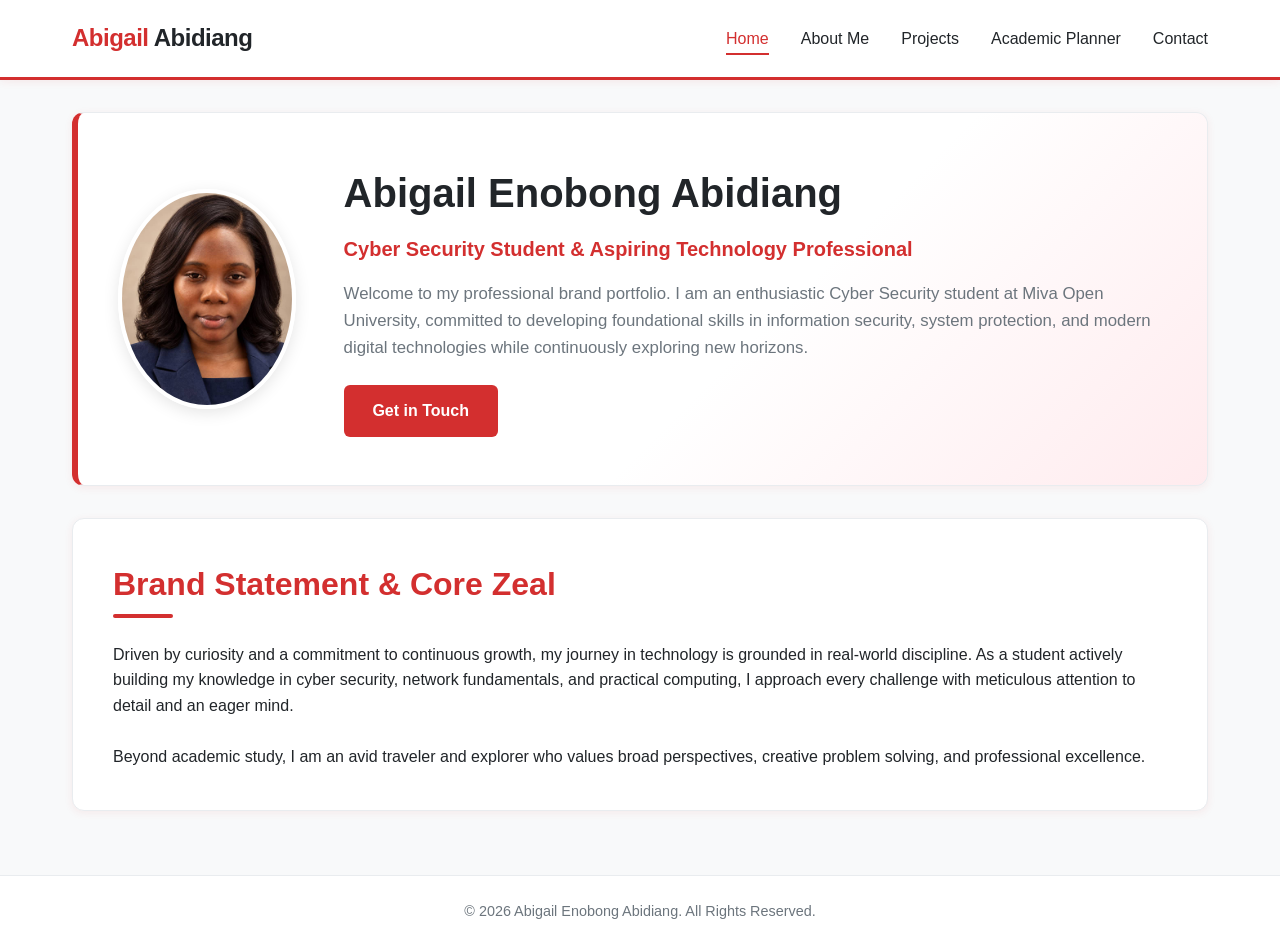
<file: index.html>
<!DOCTYPE html>
<html lang="en">
<head>
    <meta charset="UTF-8">
    <meta name="viewport" content="width=device-width, initial-scale=1.0">
    <title>Abigail Enobong Abidiang | Professional Portfolio</title>
    <link rel="stylesheet" href="styles.css">
</head>
<body>
    <header>
        <div class="nav-container">
            <a href="index.html" class="logo">Abigail <span>Abidiang</span></a>
            <nav>
                <ul>
                    <li><a href="index.html" class="active">Home</a></li>
                    <li><a href="about.html">About Me</a></li>
                    <li><a href="projects.html">Projects</a></li>
                    <li><a href="planner.html">Academic Planner</a></li>
                    <li><a href="contact.html">Contact</a></li>
                </ul>
            </nav>
        </div>
    </header>

    <main>
        <section class="hero card">
            <img src="images/profile.jpg" alt="Abigail Enobong Abidiang" class="hero-img" onerror="this.onerror=null; this.src='profile.jpg';">
            <div class="hero-text">
                <h1>Abigail Enobong Abidiang</h1>
                <h2>Cyber Security Student & Aspiring Technology Professional</h2>
                <p>Welcome to my professional brand portfolio. I am an enthusiastic Cyber Security student at Miva Open University, committed to developing foundational skills in information security, system protection, and modern digital technologies while continuously exploring new horizons.</p>
                <a href="contact.html" class="cta-button">Get in Touch</a>
            </div>
        </section>

        <section class="card">
            <h2 class="section-title">Brand Statement & Core Zeal</h2>
            <p>Driven by curiosity and a commitment to continuous growth, my journey in technology is grounded in real-world discipline. As a student actively building my knowledge in cyber security, network fundamentals, and practical computing, I approach every challenge with meticulous attention to detail and an eager mind.</p>
            <br>
            <p>Beyond academic study, I am an avid traveler and explorer who values broad perspectives, creative problem solving, and professional excellence.</p>
        </section>
    </main>

    <footer>
        <p>&copy; 2026 Abigail Enobong Abidiang. All Rights Reserved.</p>
    </footer>
</body>
</html>
</file>
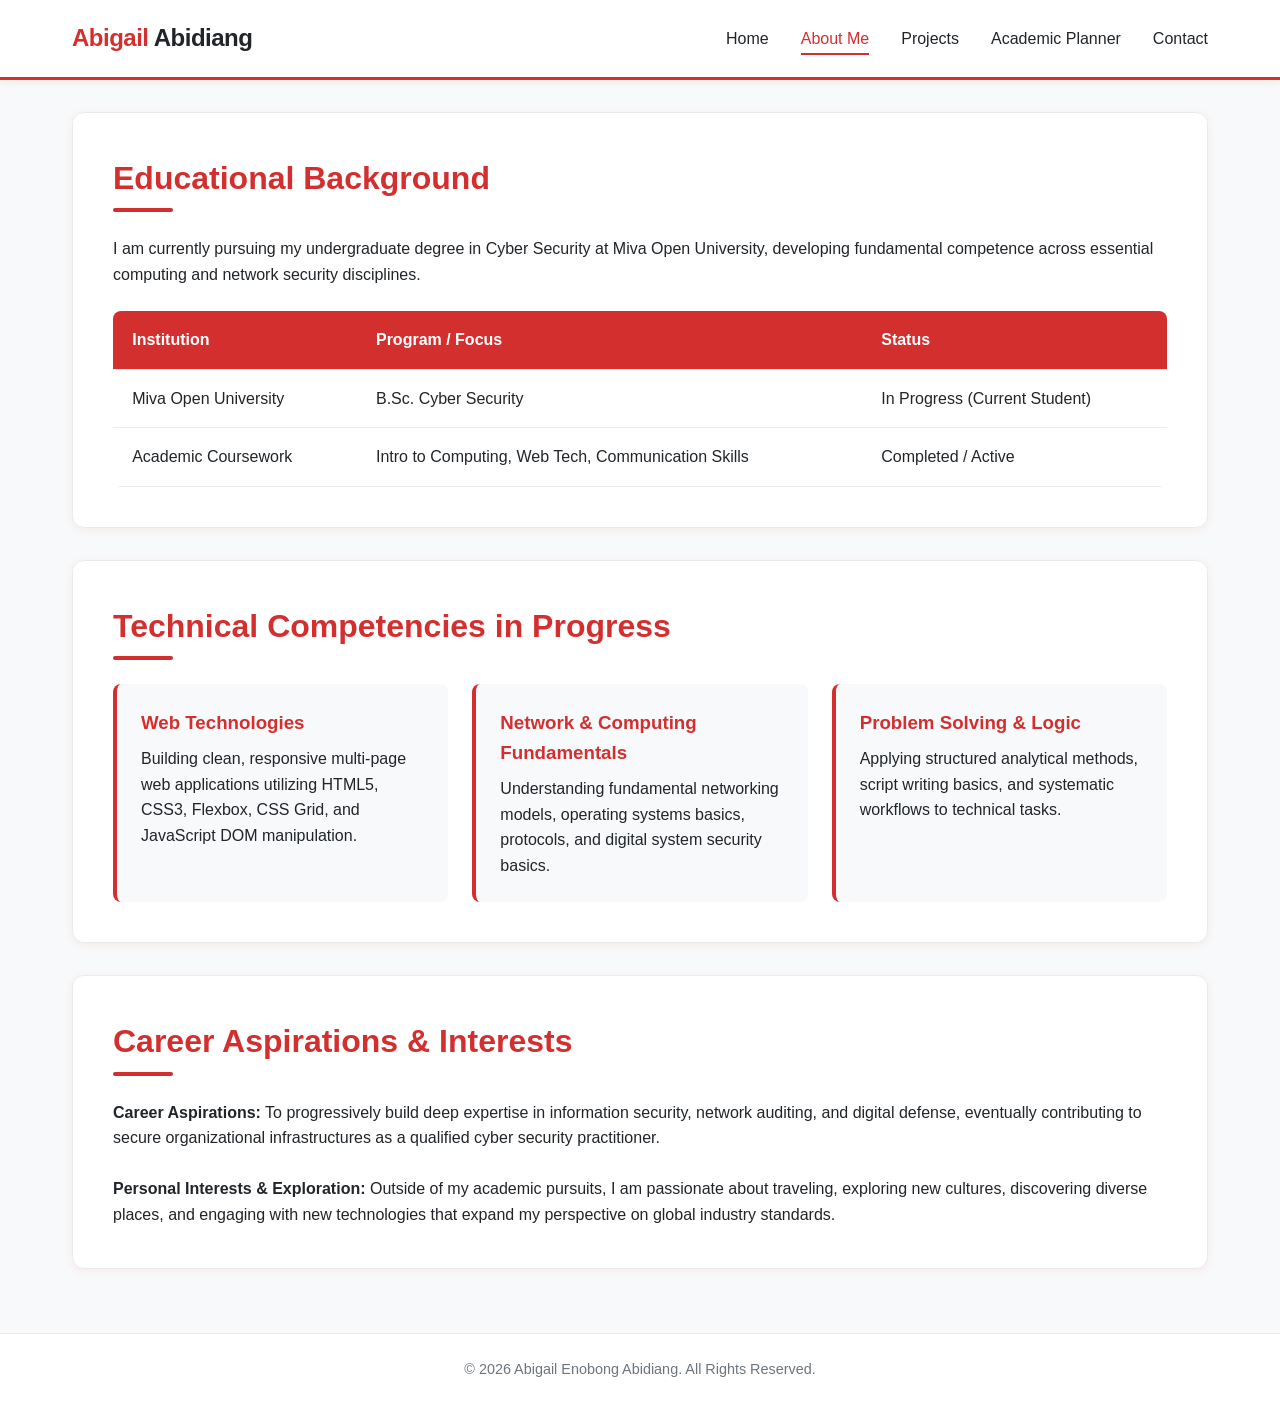
<file: about.html>
<!DOCTYPE html>
<html lang="en">
<head>
    <meta charset="UTF-8">
    <meta name="viewport" content="width=device-width, initial-scale=1.0">
    <title>About Me | Abigail Enobong Abidiang</title>
    <link rel="stylesheet" href="styles.css">
</head>
<body>
    <header>
        <div class="nav-container">
            <a href="index.html" class="logo">Abigail <span>Abidiang</span></a>
            <nav>
                <ul>
                    <li><a href="index.html">Home</a></li>
                    <li><a href="about.html" class="active">About Me</a></li>
                    <li><a href="projects.html">Projects</a></li>
                    <li><a href="planner.html">Academic Planner</a></li>
                    <li><a href="contact.html">Contact</a></li>
                </ul>
            </nav>
        </div>
    </header>

    <main>
        <section class="card">
            <h2 class="section-title">Educational Background</h2>
            <p>I am currently pursuing my undergraduate degree in Cyber Security at Miva Open University, developing fundamental competence across essential computing and network security disciplines.</p>
            
            <div class="table-container">
                <table>
                    <thead>
                        <tr>
                            <th>Institution</th>
                            <th>Program / Focus</th>
                            <th>Status</th>
                        </tr>
                    </thead>
                    <tbody>
                        <tr>
                            <td>Miva Open University</td>
                            <td>B.Sc. Cyber Security</td>
                            <td>In Progress (Current Student)</td>
                        </tr>
                        <tr>
                            <td>Academic Coursework</td>
                            <td>Intro to Computing, Web Tech, Communication Skills</td>
                            <td>Completed / Active</td>
                        </tr>
                    </tbody>
                </table>
            </div>
        </section>

        <section class="card">
            <h2 class="section-title">Technical Competencies in Progress</h2>
            <div class="skills-grid">
                <div class="skill-card">
                    <h3>Web Technologies</h3>
                    <p>Building clean, responsive multi-page web applications utilizing HTML5, CSS3, Flexbox, CSS Grid, and JavaScript DOM manipulation.</p>
                </div>
                <div class="skill-card">
                    <h3>Network & Computing Fundamentals</h3>
                    <p>Understanding fundamental networking models, operating systems basics, protocols, and digital system security basics.</p>
                </div>
                <div class="skill-card">
                    <h3>Problem Solving & Logic</h3>
                    <p>Applying structured analytical methods, script writing basics, and systematic workflows to technical tasks.</p>
                </div>
            </div>
        </section>

        <section class="card">
            <h2 class="section-title">Career Aspirations & Interests</h2>
            <p><strong>Career Aspirations:</strong> To progressively build deep expertise in information security, network auditing, and digital defense, eventually contributing to secure organizational infrastructures as a qualified cyber security practitioner.</p>
            <br>
            <p><strong>Personal Interests & Exploration:</strong> Outside of my academic pursuits, I am passionate about traveling, exploring new cultures, discovering diverse places, and engaging with new technologies that expand my perspective on global industry standards.</p>
        </section>
    </main>

    <footer>
        <p>&copy; 2026 Abigail Enobong Abidiang. All Rights Reserved.</p>
    </footer>
</body>
</html>
</file>
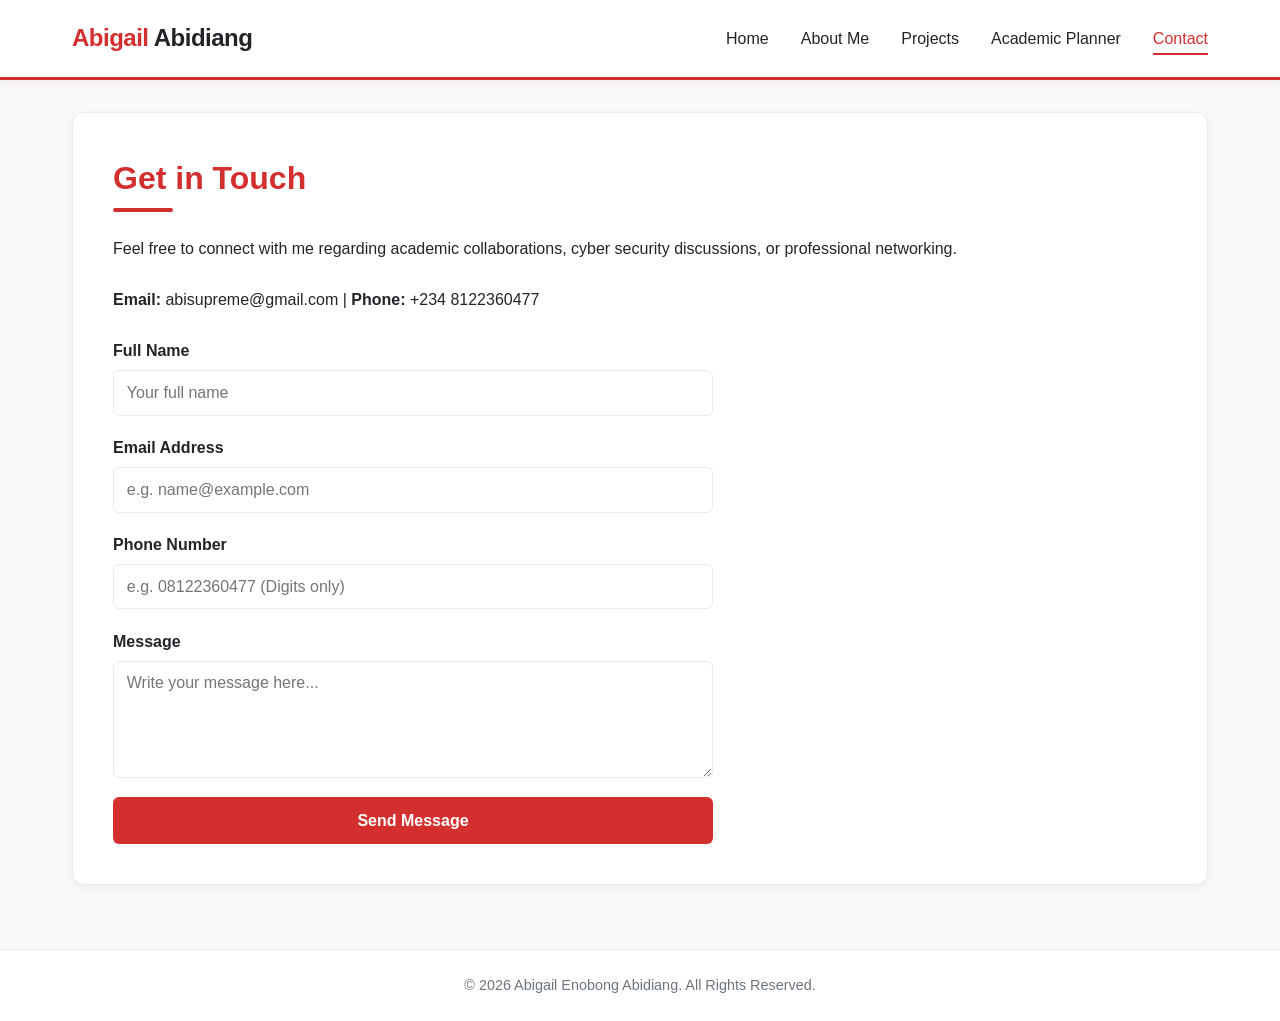
<file: contact.html>
<!DOCTYPE html>
<html lang="en">
<head>
    <meta charset="UTF-8">
    <meta name="viewport" content="width=device-width, initial-scale=1.0">
    <title>Contact | Abigail Enobong Abidiang</title>
    <link rel="stylesheet" href="styles.css">
</head>
<body>
    <header>
        <div class="nav-container">
            <a href="index.html" class="logo">Abigail <span>Abidiang</span></a>
            <nav>
                <ul>
                    <li><a href="index.html">Home</a></li>
                    <li><a href="about.html">About Me</a></li>
                    <li><a href="projects.html">Projects</a></li>
                    <li><a href="planner.html">Academic Planner</a></li>
                    <li><a href="contact.html" class="active">Contact</a></li>
                </ul>
            </nav>
        </div>
    </header>

    <main>
        <section class="card">
            <h2 class="section-title">Get in Touch</h2>
            <p>Feel free to connect with me regarding academic collaborations, cyber security discussions, or professional networking.</p>
            <br>
            <p><strong>Email:</strong> abisupreme@gmail.com | <strong>Phone:</strong> +234 8122360477</p>
            <br>

            <form id="contact-form" class="contact-form" novalidate>
                <div class="form-group" id="group-name">
                    <label for="fullname">Full Name</label>
                    <input type="text" id="fullname" placeholder="Your full name">
                    <span class="error-msg">Please enter your name.</span>
                </div>

                <div class="form-group" id="group-email">
                    <label for="email">Email Address</label>
                    <input type="email" id="email" placeholder="e.g. name@example.com">
                    <span class="error-msg">Please enter a valid email address.</span>
                </div>

                <div class="form-group" id="group-phone">
                    <label for="phone">Phone Number</label>
                    <input type="text" id="phone" placeholder="e.g. 08122360477 (Digits only)">
                    <span class="error-msg">Phone number must contain digits only.</span>
                </div>

                <div class="form-group" id="group-message">
                    <label for="message">Message</label>
                    <textarea id="message" rows="5" placeholder="Write your message here..."></textarea>
                    <span class="error-msg">Please write a message.</span>
                </div>

                <button type="submit" class="submit-btn">Send Message</button>
            </form>

            <div id="success-msg" class="success-message">
                Thank you! Your message has been validated and sent successfully.
            </div>
        </section>
    </main>

    <footer>
        <p>&copy; 2026 Abigail Enobong Abidiang. All Rights Reserved.</p>
    </footer>

    <script src="script.js"></script>
</body>
</html>
</file>
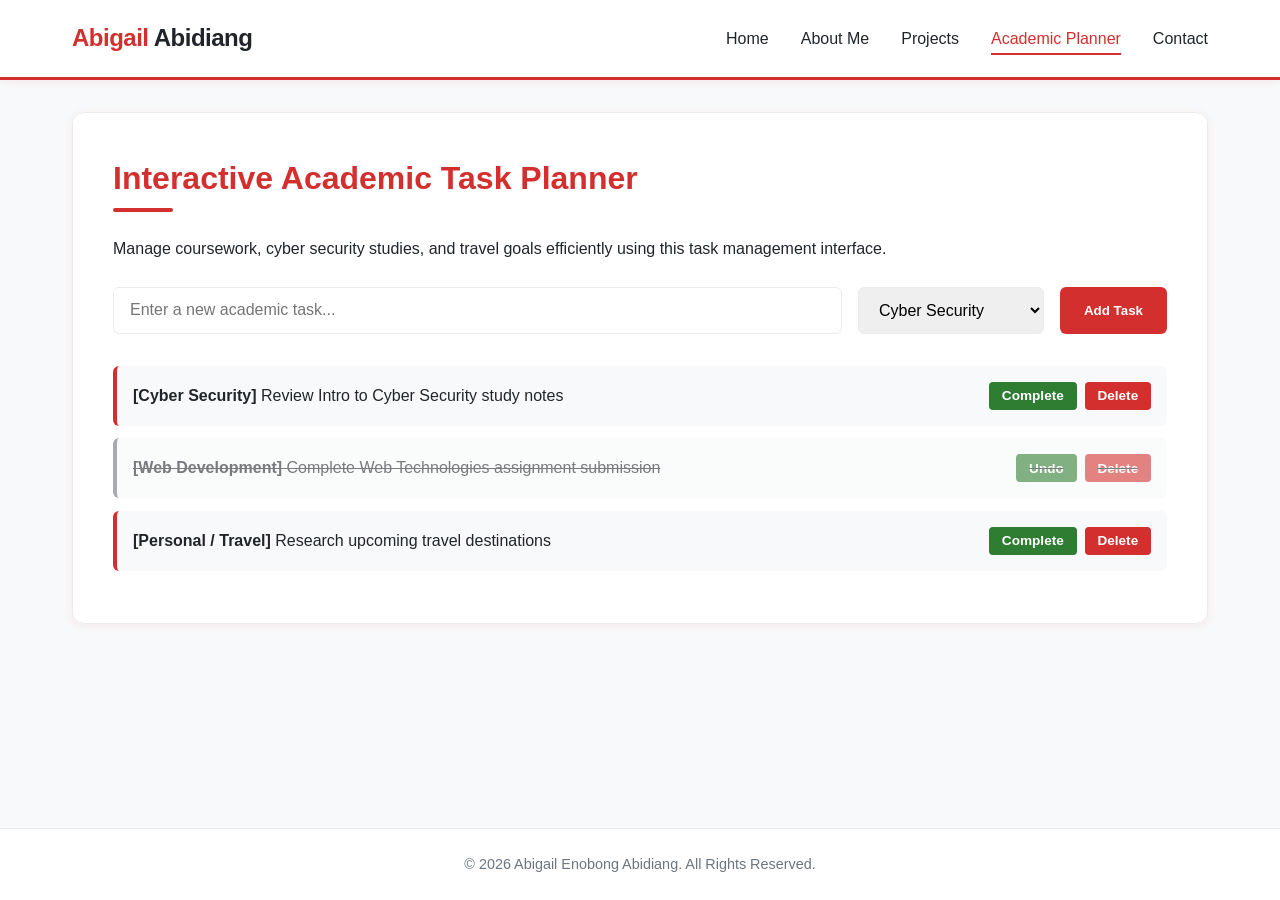
<file: planner.html>
<!DOCTYPE html>
<html lang="en">
<head>
    <meta charset="UTF-8">
    <meta name="viewport" content="width=device-width, initial-scale=1.0">
    <title>Academic Planner | Abigail Enobong Abidiang</title>
    <link rel="stylesheet" href="styles.css">
</head>
<body>
    <header>
        <div class="nav-container">
            <a href="index.html" class="logo">Abigail <span>Abidiang</span></a>
            <nav>
                <ul>
                    <li><a href="index.html">Home</a></li>
                    <li><a href="about.html">About Me</a></li>
                    <li><a href="projects.html">Projects</a></li>
                    <li><a href="planner.html" class="active">Academic Planner</a></li>
                    <li><a href="contact.html">Contact</a></li>
                </ul>
            </nav>
        </div>
    </header>

    <main>
        <section class="card">
            <h2 class="section-title">Interactive Academic Task Planner</h2>
            <p>Manage coursework, cyber security studies, and travel goals efficiently using this task management interface.</p>
            <br>
            <form id="planner-form" class="planner-form">
                <input type="text" id="task-input" placeholder="Enter a new academic task..." required>
                <select id="task-category">
                    <option value="Cyber Security">Cyber Security</option>
                    <option value="Web Development">Web Development</option>
                    <option value="General Study">General Study</option>
                    <option value="Personal / Travel">Personal / Travel</option>
                </select>
                <button type="submit">Add Task</button>
            </form>

            <ul id="task-list" class="task-list">
                <!-- Dynamic Tasks Render Here -->
            </ul>
        </section>
    </main>

    <footer>
        <p>&copy; 2026 Abigail Enobong Abidiang. All Rights Reserved.</p>
    </footer>

    <script src="script.js"></script>
</body>
</html>
</file>
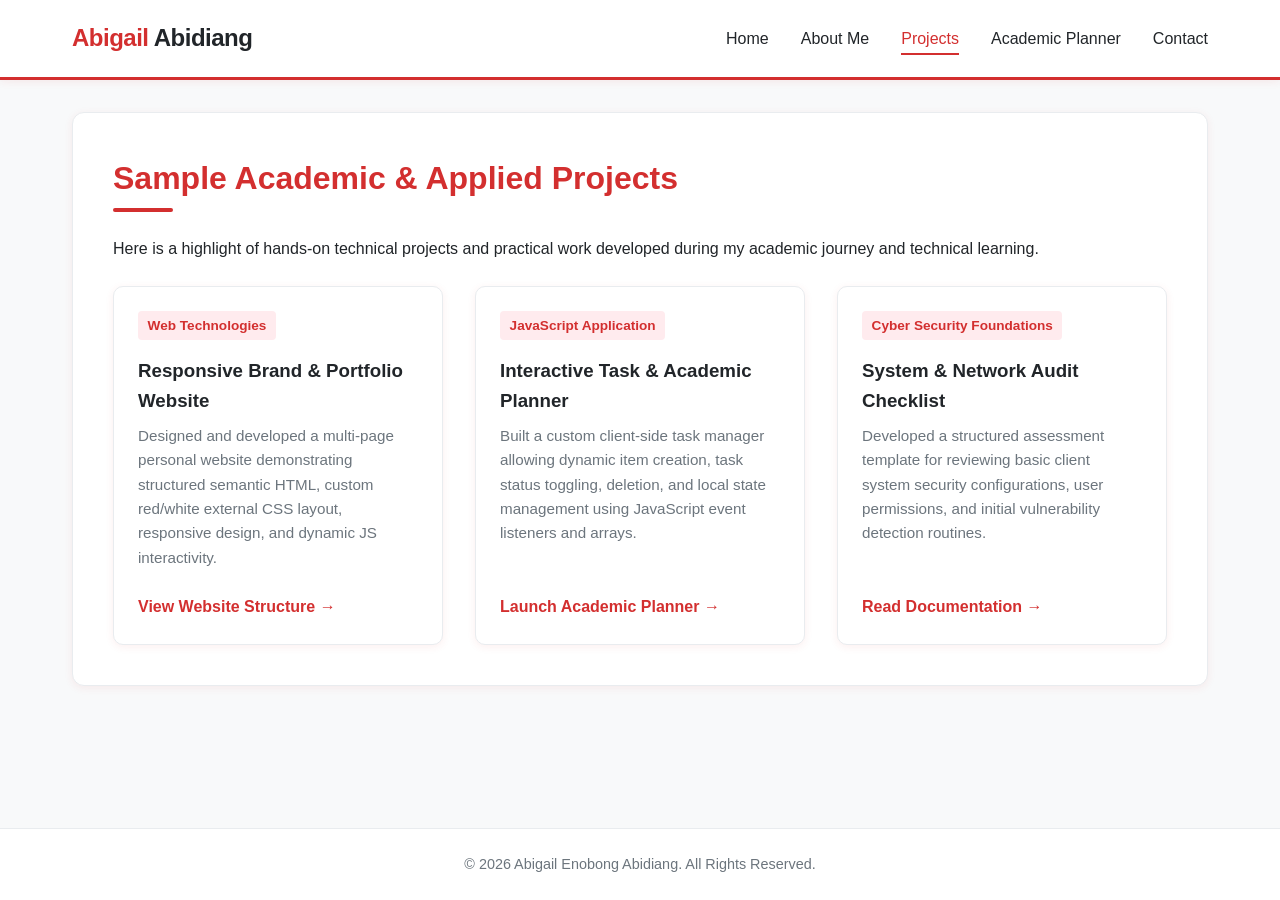
<file: projects.html>
<!DOCTYPE html>
<html lang="en">
<head>
    <meta charset="UTF-8">
    <meta name="viewport" content="width=device-width, initial-scale=1.0">
    <title>Projects | Abigail Enobong Abidiang</title>
    <link rel="stylesheet" href="styles.css">
</head>
<body>
    <header>
        <div class="nav-container">
            <a href="index.html" class="logo">Abigail <span>Abidiang</span></a>
            <nav>
                <ul>
                    <li><a href="index.html">Home</a></li>
                    <li><a href="about.html">About Me</a></li>
                    <li><a href="projects.html" class="active">Projects</a></li>
                    <li><a href="planner.html">Academic Planner</a></li>
                    <li><a href="contact.html">Contact</a></li>
                </ul>
            </nav>
        </div>
    </header>

    <main>
        <section class="card">
            <h2 class="section-title">Sample Academic & Applied Projects</h2>
            <p>Here is a highlight of hands-on technical projects and practical work developed during my academic journey and technical learning.</p>

            <div class="projects-grid">
                <div class="project-card">
                    <div class="project-body">
                        <span class="project-tag">Web Technologies</span>
                        <h3>Responsive Brand & Portfolio Website</h3>
                        <p>Designed and developed a multi-page personal website demonstrating structured semantic HTML, custom red/white external CSS layout, responsive design, and dynamic JS interactivity.</p>
                        <a href="index.html" class="project-link">View Website Structure &rarr;</a>
                    </div>
                </div>

                <div class="project-card">
                    <div class="project-body">
                        <span class="project-tag">JavaScript Application</span>
                        <h3>Interactive Task & Academic Planner</h3>
                        <p>Built a custom client-side task manager allowing dynamic item creation, task status toggling, deletion, and local state management using JavaScript event listeners and arrays.</p>
                        <a href="planner.html" class="project-link">Launch Academic Planner &rarr;</a>
                    </div>
                </div>

                <div class="project-card">
                    <div class="project-body">
                        <span class="project-tag">Cyber Security Foundations</span>
                        <h3>System & Network Audit Checklist</h3>
                        <p>Developed a structured assessment template for reviewing basic client system security configurations, user permissions, and initial vulnerability detection routines.</p>
                        <a href="#" class="project-link" onclick="alert('Project documentation available upon request.'); return false;">Read Documentation &rarr;</a>
                    </div>
                </div>
            </div>
        </section>
    </main>

    <footer>
        <p>&copy; 2026 Abigail Enobong Abidiang. All Rights Reserved.</p>
    </footer>
</body>
</html>
</file>
<file: styles.css>
/* Global Styles & Variables */
:root {
    --primary-red: #D32F2F;
    --dark-red: #9A0007;
    --light-red: #FFEBEE;
    --white: #FFFFFF;
    --off-white: #F8F9FA;
    --text-dark: #212529;
    --text-muted: #6C757D;
    --border-color: #E9ECEF;
    --shadow-sm: 0 2px 8px rgba(211, 47, 47, 0.08);
    --shadow-md: 0 4px 16px rgba(0, 0, 0, 0.1);
    --transition-fast: all 0.3s ease;
    --font-main: 'Inter', -apple-system, BlinkMacSystemFont, 'Segoe UI', Roboto, sans-serif;
}

* {
    margin: 0;
    padding: 0;
    box-sizing: border-box;
}

body {
    font-family: var(--font-main);
    background-color: var(--off-white);
    color: var(--text-dark);
    line-height: 1.6;
    display: flex;
    flex-direction: column;
    min-height: 100vh;
}

/* Header & Navigation */
header {
    background: var(--white);
    box-shadow: var(--shadow-sm);
    position: sticky;
    top: 0;
    z-index: 1000;
    border-bottom: 3px solid var(--primary-red);
}

.nav-container {
    max-width: 1200px;
    margin: 0 auto;
    display: flex;
    justify-content: space-between;
    align-items: center;
    padding: 1.2rem 2rem;
}

.logo {
    font-size: 1.5rem;
    font-weight: 700;
    color: var(--primary-red);
    text-decoration: none;
    letter-spacing: -0.5px;
}

.logo span {
    color: var(--text-dark);
}

nav ul {
    display: flex;
    list-style: none;
    gap: 2rem;
}

nav a {
    text-decoration: none;
    color: var(--text-dark);
    font-weight: 500;
    transition: var(--transition-fast);
    padding: 0.5rem 0;
    position: relative;
}

nav a:hover, nav a.active {
    color: var(--primary-red);
}

nav a.active::after {
    content: '';
    position: absolute;
    bottom: 0;
    left: 0;
    width: 100%;
    height: 2px;
    background-color: var(--primary-red);
}

/* Container & Layout */
main {
    flex: 1;
    max-width: 1200px;
    width: 100%;
    margin: 2rem auto;
    padding: 0 2rem;
}

.card {
    background: var(--white);
    border-radius: 12px;
    padding: 2.5rem;
    margin-bottom: 2rem;
    box-shadow: var(--shadow-sm);
    border: 1px solid var(--border-color);
}

.section-title {
    font-size: 2rem;
    color: var(--primary-red);
    margin-bottom: 1.5rem;
    position: relative;
    padding-bottom: 0.5rem;
}

.section-title::after {
    content: '';
    position: absolute;
    bottom: 0;
    left: 0;
    width: 60px;
    height: 4px;
    background: var(--primary-red);
    border-radius: 2px;
}

/* Hero Section */
.hero {
    display: flex;
    align-items: center;
    gap: 3rem;
    padding: 3rem 2.5rem;
    background: linear-gradient(135deg, var(--white) 60%, var(--light-red) 100%);
    border-radius: 12px;
    border-left: 6px solid var(--primary-red);
}

.hero-img {
    width: 220px;
    height: 220px;
    border-radius: 50%;
    object-fit: cover;
    border: 4px solid var(--white);
    box-shadow: var(--shadow-md);
}

.hero-text h1 {
    font-size: 2.5rem;
    color: var(--text-dark);
    margin-bottom: 0.5rem;
}

.hero-text h2 {
    font-size: 1.25rem;
    color: var(--primary-red);
    font-weight: 600;
    margin-bottom: 1rem;
}

.hero-text p {
    color: var(--text-muted);
    font-size: 1.05rem;
    margin-bottom: 1.5rem;
}

.cta-button {
    display: inline-block;
    background: var(--primary-red);
    color: var(--white);
    padding: 0.8rem 1.8rem;
    border-radius: 6px;
    text-decoration: none;
    font-weight: 600;
    transition: var(--transition-fast);
}

.cta-button:hover {
    background: var(--dark-red);
    transform: translateY(-2px);
}

/* Tables */
.table-container {
    overflow-x: auto;
    margin-top: 1.5rem;
}

table {
    width: 100%;
    border-collapse: collapse;
    background: var(--white);
    border-radius: 8px;
    overflow: hidden;
}

th, td {
    padding: 1rem 1.2rem;
    text-align: left;
    border-bottom: 1px solid var(--border-color);
}

th {
    background: var(--primary-red);
    color: var(--white);
    font-weight: 600;
}

tr:hover {
    background: var(--light-red);
}

/* Skills Grid */
.skills-grid {
    display: grid;
    grid-template-columns: repeat(auto-fit, minmax(280px, 1fr));
    gap: 1.5rem;
    margin-top: 1.5rem;
}

.skill-card {
    background: var(--off-white);
    padding: 1.5rem;
    border-radius: 8px;
    border-left: 4px solid var(--primary-red);
}

.skill-card h3 {
    color: var(--primary-red);
    margin-bottom: 0.5rem;
}

/* Projects Grid */
.projects-grid {
    display: grid;
    grid-template-columns: repeat(auto-fit, minmax(320px, 1fr));
    gap: 2rem;
    margin-top: 1.5rem;
}

.project-card {
    background: var(--white);
    border-radius: 10px;
    overflow: hidden;
    border: 1px solid var(--border-color);
    box-shadow: var(--shadow-sm);
    transition: var(--transition-fast);
    display: flex;
    flex-direction: column;
}

.project-card:hover {
    transform: translateY(-5px);
    box-shadow: var(--shadow-md);
}

.project-body {
    padding: 1.5rem;
    flex: 1;
    display: flex;
    flex-direction: column;
}

.project-body h3 {
    color: var(--text-dark);
    margin-bottom: 0.5rem;
}

.project-tag {
    display: inline-block;
    background: var(--light-red);
    color: var(--primary-red);
    padding: 0.25rem 0.6rem;
    border-radius: 4px;
    font-size: 0.85rem;
    font-weight: 600;
    margin-bottom: 1rem;
    width: fit-content;
}

.project-body p {
    color: var(--text-muted);
    font-size: 0.95rem;
    margin-bottom: 1.5rem;
    flex: 1;
}

.project-link {
    color: var(--primary-red);
    text-decoration: none;
    font-weight: 600;
    display: inline-flex;
    align-items: center;
    gap: 0.5rem;
}

.project-link:hover {
    text-decoration: underline;
}

/* Planner Section */
.planner-form {
    display: flex;
    gap: 1rem;
    margin-bottom: 2rem;
    flex-wrap: wrap;
}

.planner-form input, .planner-form select {
    padding: 0.8rem 1rem;
    border: 1px solid var(--border-color);
    border-radius: 6px;
    font-size: 1rem;
    outline: none;
}

.planner-form input[type="text"] {
    flex: 1;
    min-width: 200px;
}

.planner-form button {
    background: var(--primary-red);
    color: var(--white);
    border: none;
    padding: 0.8rem 1.5rem;
    border-radius: 6px;
    cursor: pointer;
    font-weight: 600;
    transition: var(--transition-fast);
}

.planner-form button:hover {
    background: var(--dark-red);
}

.task-list {
    list-style: none;
}

.task-item {
    display: flex;
    align-items: center;
    justify-content: space-between;
    padding: 1rem;
    background: var(--off-white);
    border-radius: 6px;
    margin-bottom: 0.8rem;
    border-left: 4px solid var(--primary-red);
    transition: var(--transition-fast);
}

.task-item.completed {
    opacity: 0.6;
    text-decoration: line-through;
    border-left-color: #6C757D;
}

.task-actions {
    display: flex;
    gap: 0.5rem;
}

.task-btn {
    padding: 0.4rem 0.8rem;
    border: none;
    border-radius: 4px;
    cursor: pointer;
    font-size: 0.85rem;
    font-weight: 600;
}

.complete-btn {
    background: #2E7D32;
    color: var(--white);
}

.delete-btn {
    background: #D32F2F;
    color: var(--white);
}

/* Contact Form */
.contact-form {
    display: grid;
    gap: 1.2rem;
    max-width: 600px;
}

.form-group {
    display: flex;
    flex-direction: column;
    gap: 0.4rem;
}

.form-group label {
    font-weight: 600;
    color: var(--text-dark);
}

.form-group input, .form-group textarea {
    padding: 0.8rem;
    border: 1px solid var(--border-color);
    border-radius: 6px;
    font-size: 1rem;
    font-family: inherit;
}

.form-group input:focus, .form-group textarea:focus {
    border-color: var(--primary-red);
    outline: none;
}

.error-msg {
    color: var(--primary-red);
    font-size: 0.85rem;
    display: none;
}

.form-group.error input, .form-group.error textarea {
    border-color: var(--primary-red);
}

.form-group.error .error-msg {
    display: block;
}

.submit-btn {
    background: var(--primary-red);
    color: var(--white);
    border: none;
    padding: 0.9rem;
    border-radius: 6px;
    font-size: 1rem;
    font-weight: 600;
    cursor: pointer;
    transition: var(--transition-fast);
}

.submit-btn:hover {
    background: var(--dark-red);
}

.success-message {
    display: none;
    background: #E8F5E9;
    color: #2E7D32;
    padding: 1rem;
    border-radius: 6px;
    margin-top: 1rem;
    font-weight: 600;
}

/* Footer */
footer {
    background: var(--white);
    border-top: 1px solid var(--border-color);
    padding: 1.5rem 2rem;
    text-align: center;
    color: var(--text-muted);
    font-size: 0.9rem;
    margin-top: auto;
}

/* Responsive Design */
@media (max-width: 768px) {
    .nav-container {
        flex-direction: column;
        gap: 1rem;
    }
    
    .hero {
        flex-direction: column;
        text-align: center;
        padding: 2rem 1.5rem;
    }
    
    .section-title::after {
        left: 50%;
        transform: translateX(-50%);
    }

    nav ul {
        gap: 1rem;
        flex-wrap: wrap;
        justify-content: center;
    }
}
</file>
